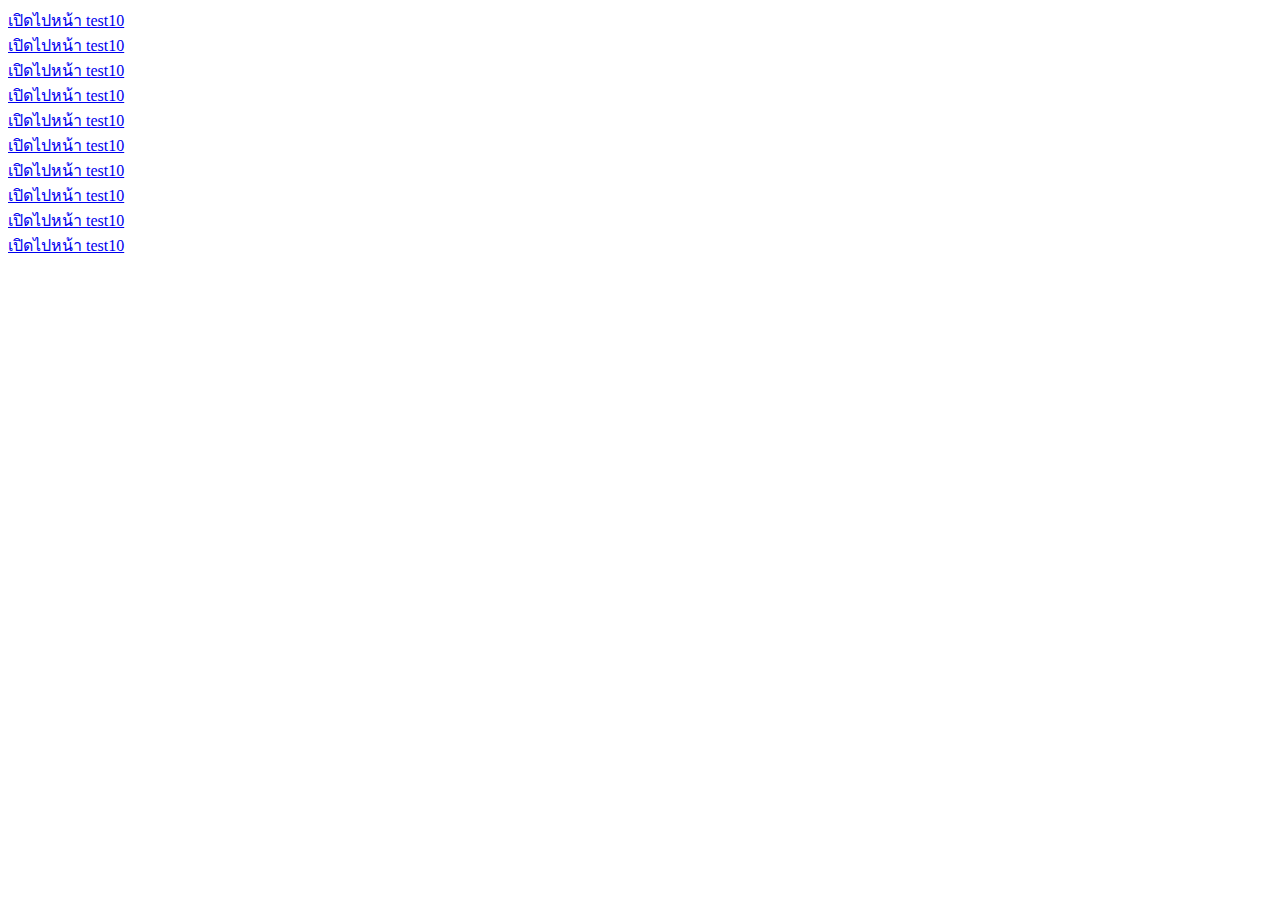
<file: index.html>
<!DOCTYPE html>
<html lang="en">
<head>
    <meta charset="UTF-8">
    <meta name="viewport" content="width=device-width, initial-scale=1.0">
    <title>Document</title>
</head>
<body>
    <a href="tesst_01.html">เปิดไปหน้า test10</a><br>
    <a href="test_02.htm">เปิดไปหน้า test10</a><br>
    <a href="test_03.htm">เปิดไปหน้า test10</a><br>
    <a href="test_04.htm">เปิดไปหน้า test10</a><br>
    <a href="test_05.htm">เปิดไปหน้า test10</a><br>
    <a href="test_06.htm">เปิดไปหน้า test10</a><br>
    <a href="test_07.htm">เปิดไปหน้า test10</a><br>
    <a href="test_08.htm">เปิดไปหน้า test10</a><br>
    <a href="test_09.htm">เปิดไปหน้า test10</a><br>
    <a href="test_10.htm">เปิดไปหน้า test10</a><br>

</body>
</html>
</file>
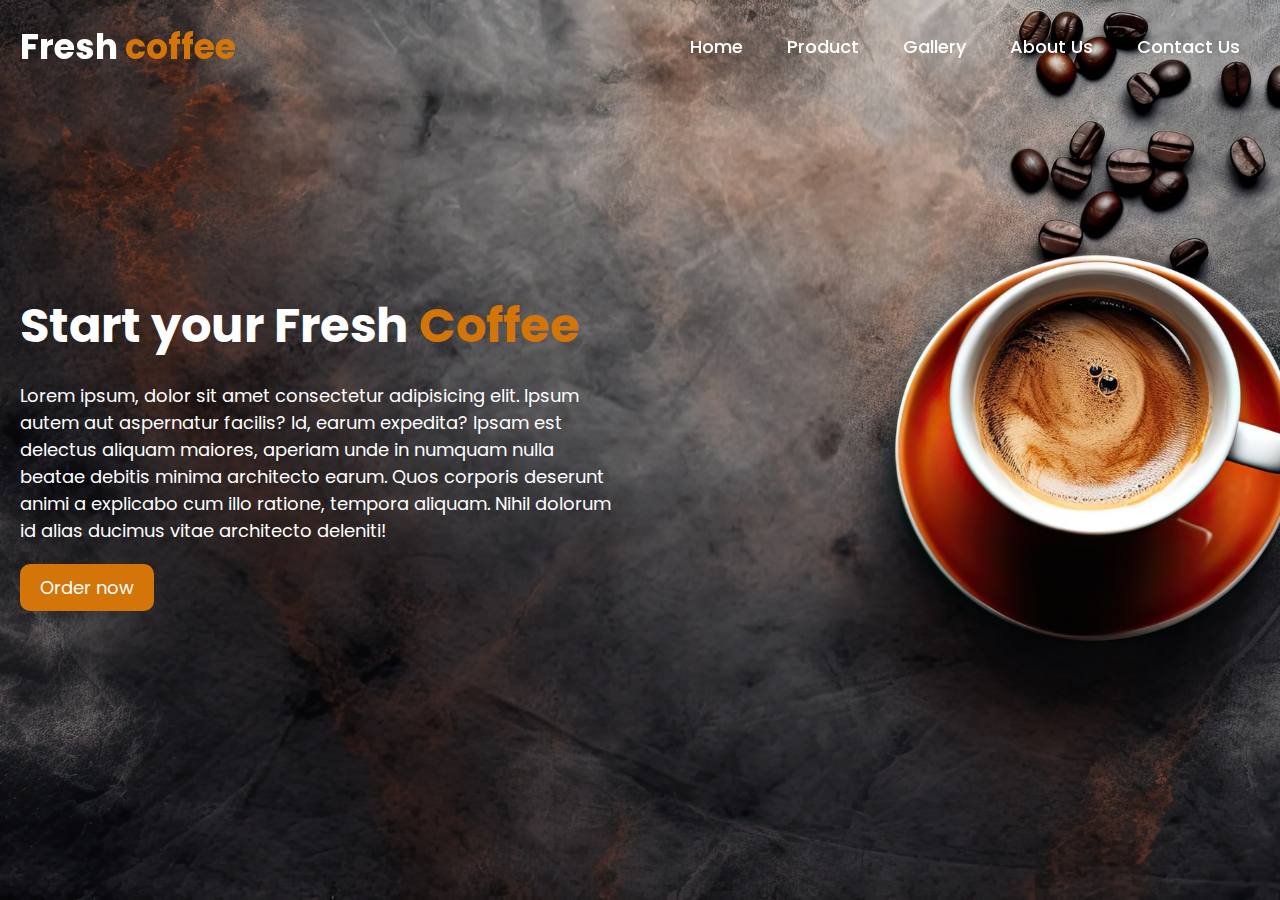
<file: work2/index.html>
<!-- https://www.iconarchive.com/ -->
<!-- https://pixabay.com/ -->

<!DOCTYPE html>
<html lang="en">
<head>
    <meta charset="UTF-8">
    <meta name="viewport" content="width=device-width, initial-scale=1.0">
    <title>Coffee</title>
    <link rel="shortcut icon" href="./images/logo.png" type="image/png">
    <link rel="stylesheet" href="./css/style.css">
</head>
<body>
    <header>
        <nav class="navbar">
            <a href="#" class="logo">
                Fresh
                <span>coffee</span>
            </a>
    
            <ul>
                <li><a href="#">Home</a></li>
                <li><a href="#">Product</a></li>
                <li><a href="#">Gallery</a></li>
                <li><a href="#">About Us</a></li>
                <li><a href="#">Contact Us</a></li>
            </ul>

        </nav>
    
       </header>
        <section class="coffee-selection">
            <div class="content">
                <h1>Start your Fresh <span>Coffee</span></h1>
                <p>
                    Lorem ipsum, dolor sit amet consectetur adipisicing elit. Ipsum autem aut aspernatur facilis? Id, earum expedita? Ipsam est delectus aliquam maiores, aperiam unde in numquam nulla beatae debitis minima architecto earum. Quos corporis deserunt animi a explicabo cum illo ratione, tempora aliquam. Nihil dolorum id alias ducimus vitae architecto deleniti!
                </p>
                <button>Order now</button>
            </div>
        </section>
        </div>
    </div>

</body>
</html>
</file>
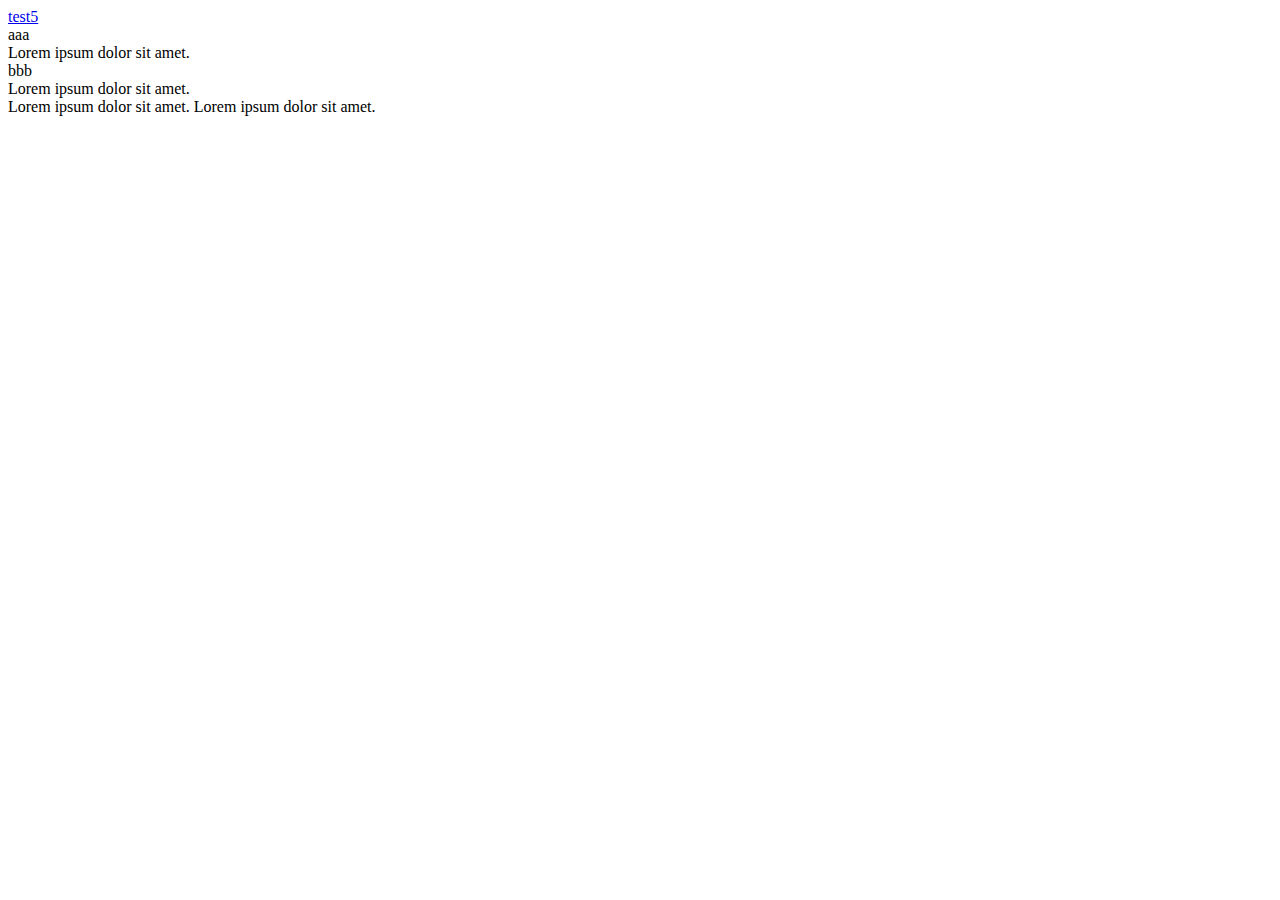
<file: test_04.htm>
<!DOCTYPE html>
<html lang="en">
<head>
    <meta charset="UTF-8">
    <meta name="viewport" content="width=device-width, initial-scale=1.0">
    <title>Document</title>
</head>
<body>
    <a href="test_05.htm">test5</a>
    <!-- การจัดกลุ่มเนื้อหา -->
    <!-- division tag  (block tag)-->
    <div>
        aaa <br>
        Lorem ipsum dolor sit amet.
    </div>

    <div>
        bbb <br>
        Lorem ipsum dolor sit amet.
    </div>

    <!-- span tag (inline tag)-->
    <span>Lorem ipsum dolor sit amet.</span>
    <span>Lorem ipsum dolor sit amet.</span>

    
</body>
</html>
</file>
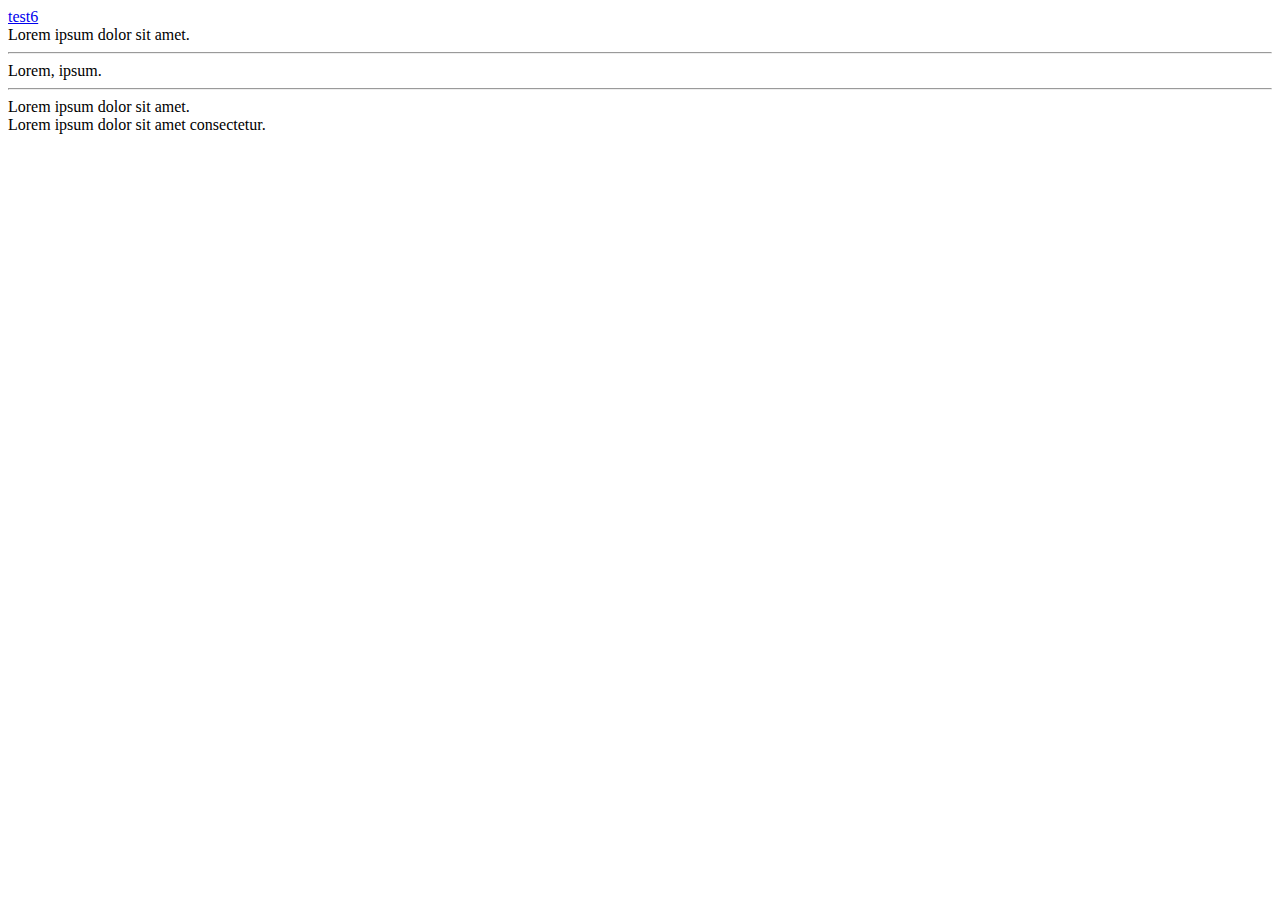
<file: test_05.htm>
<!DOCTYPE html>
<html lang="en">
<head>
    <meta charset="UTF-8">
    <meta name="viewport" content="width=device-width, initial-scale=1.0">
    <title>Document</title>
</head>
<body>
    <a href="test_06.htm">test6</a> <br>
    <!--horizontal tag(block tag)-->
    Lorem ipsum dolor sit amet. <hr> 
    Lorem, ipsum. <hr>

    <!-- break tag (inline tag)-->
    Lorem ipsum dolor sit amet. <br>
    Lorem ipsum dolor sit amet consectetur. <br>


</body>
</html>
</file>
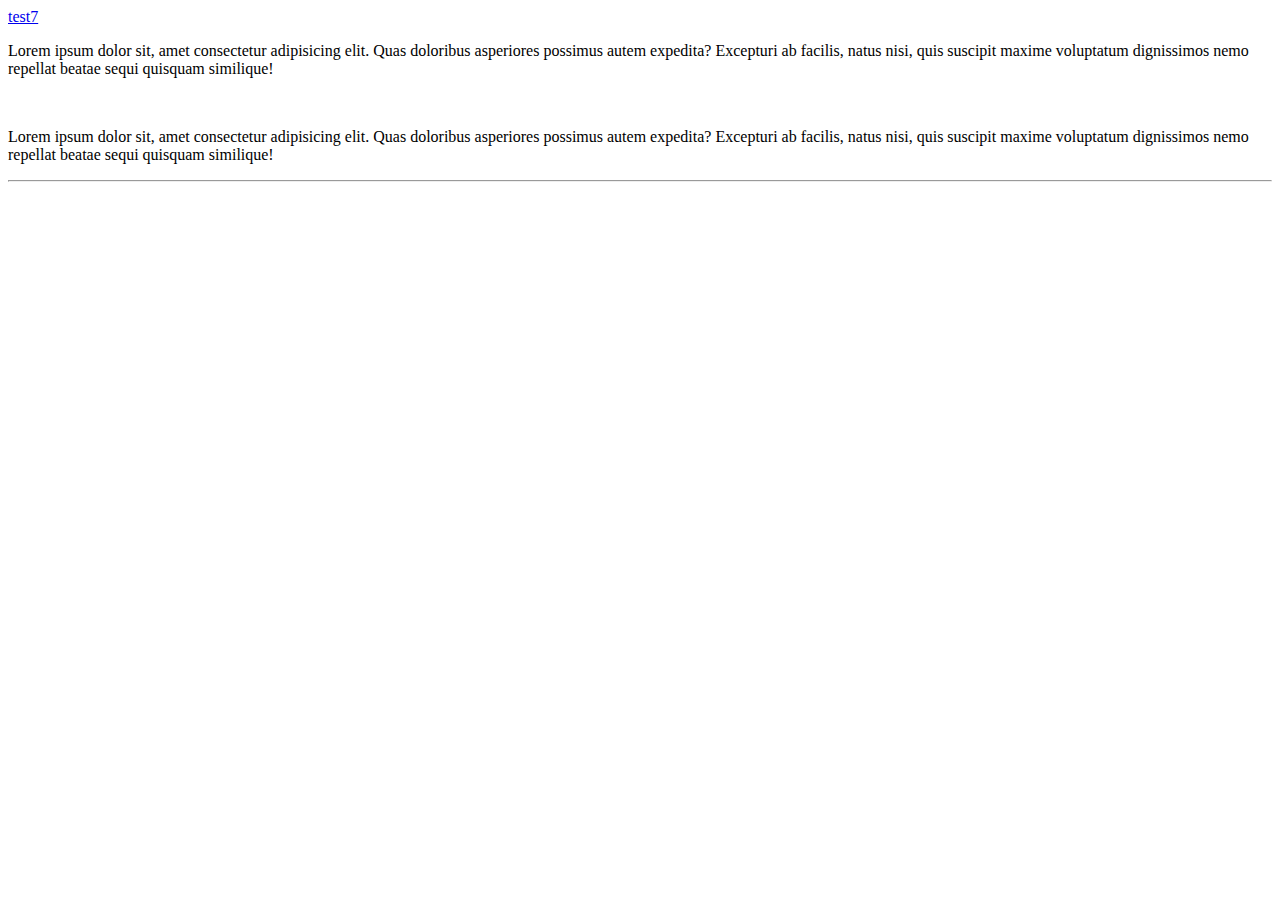
<file: test_06.htm>
<!DOCTYPE html>
<html lang="en">
<head>
    <meta charset="UTF-8">
    <meta name="viewport" content="width=device-width, initial-scale=1.0">
    <title>Document</title>
</head>
<body>
    <a href="test_07.htm">test7</a>
    <p>
        Lorem ipsum dolor sit, amet consectetur adipisicing elit. Quas doloribus asperiores possimus autem expedita? Excepturi ab facilis, natus nisi, quis suscipit maxime voluptatum dignissimos nemo repellat beatae sequi quisquam similique!
    
    </p> <br>
    <p>
        Lorem ipsum dolor sit, amet consectetur adipisicing elit. Quas doloribus asperiores possimus autem expedita? Excepturi ab facilis, natus nisi, quis suscipit maxime voluptatum dignissimos nemo repellat beatae sequi quisquam similique!
    
    </p> <hr>

</body>
</html>
</file>
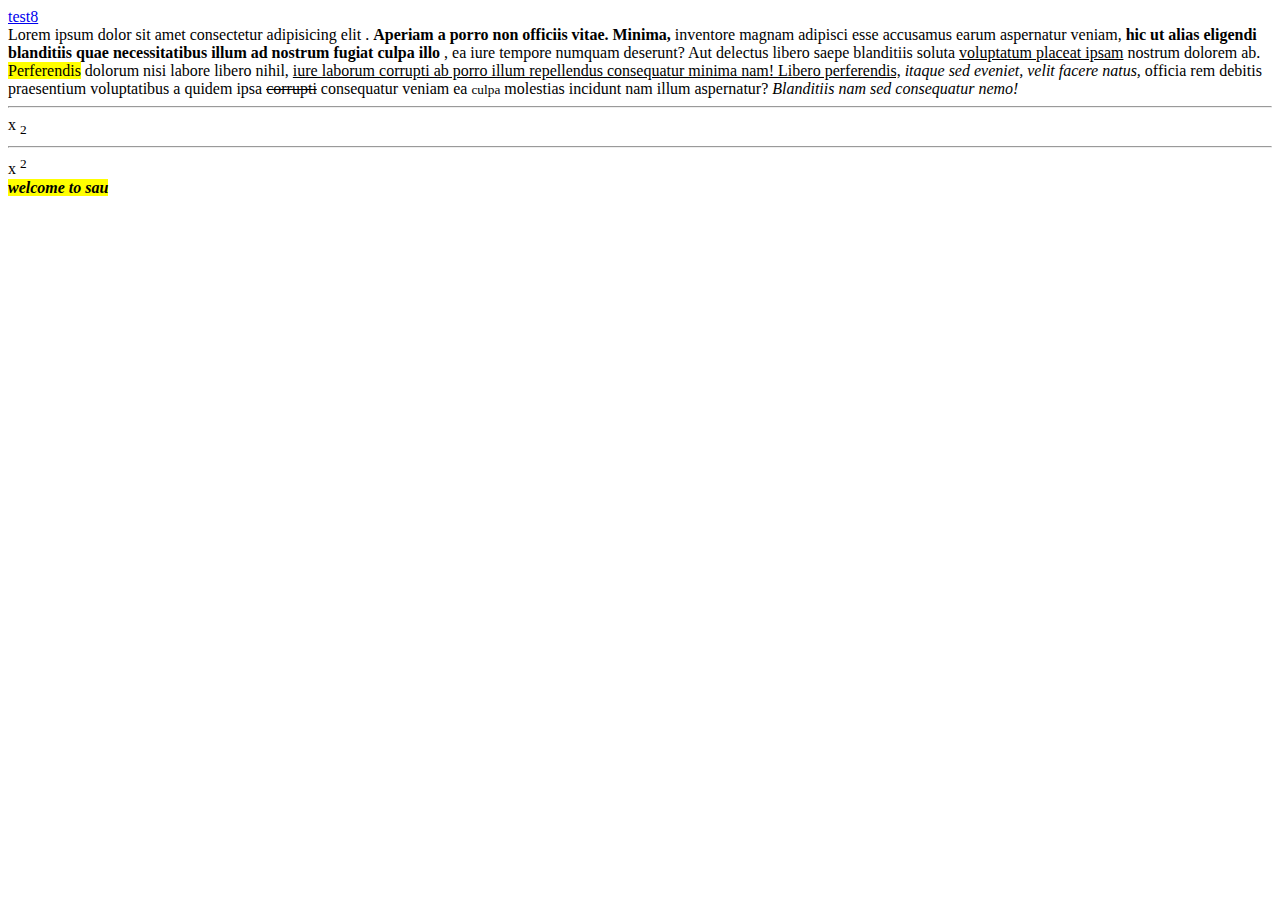
<file: test_07.htm>
<!DOCTYPE html>
<html lang="en">
<head>
    <meta charset="UTF-8">
    <meta name="viewport" content="width=device-width, initial-scale=1.0">
    <title>Document</title>
</head>
<body>
    <!-- text formating tag (inline tag) -->
    <!-- strong มีผลกับ seo มากกว่า b (inline tag): ทำตัวหา-->
    <!-- em มีผล  กับ seo มากกว่า i (inline tag): ตัวเอียง -->
    <!-- ins มีผล กับ seo มากกว่า u (inline tag): เส้นขีด -->
    <!-- small(inline tag) :เนื้อหาเล็ก -->
    <!-- del(inline tag) : ขีดค่า -->
    <!-- mark : ไว้สําหรับ highlight -->
    <a href="test_08.htm">test8</a> <br>

     Lorem ipsum dolor sit amet consectetur adipisicing elit  . <b>Aperiam a porro non officiis vitae. Minima,</b> inventore magnam adipisci esse accusamus earum aspernatur veniam, <strong>hic ut alias eligendi blanditiis quae necessitatibus illum ad nostrum fugiat culpa illo</strong> , ea iure tempore numquam deserunt? Aut delectus libero saepe blanditiis soluta <u>voluptatum placeat ipsam</u> nostrum dolorem ab. <mark>Perferendis</mark> dolorum nisi labore libero nihil, <ins>iure laborum corrupti ab porro illum repellendus consequatur minima nam! Libero perferendis,</ins> <i>itaque sed eveniet, velit facere natus,</i> officia rem debitis praesentium voluptatibus a quidem ipsa <del>corrupti</del> consequatur veniam ea <small>culpa</small> molestias incidunt nam illum aspernatur? 
     <em>Blanditiis nam sed consequatur nemo!</em> <hr>

    x <sub>2</sub><hr>
    x <sup>2</sup> <br>

    <strong><em><mark> welcome to sau</mark></em></strong>
</body>
</html>
</file>
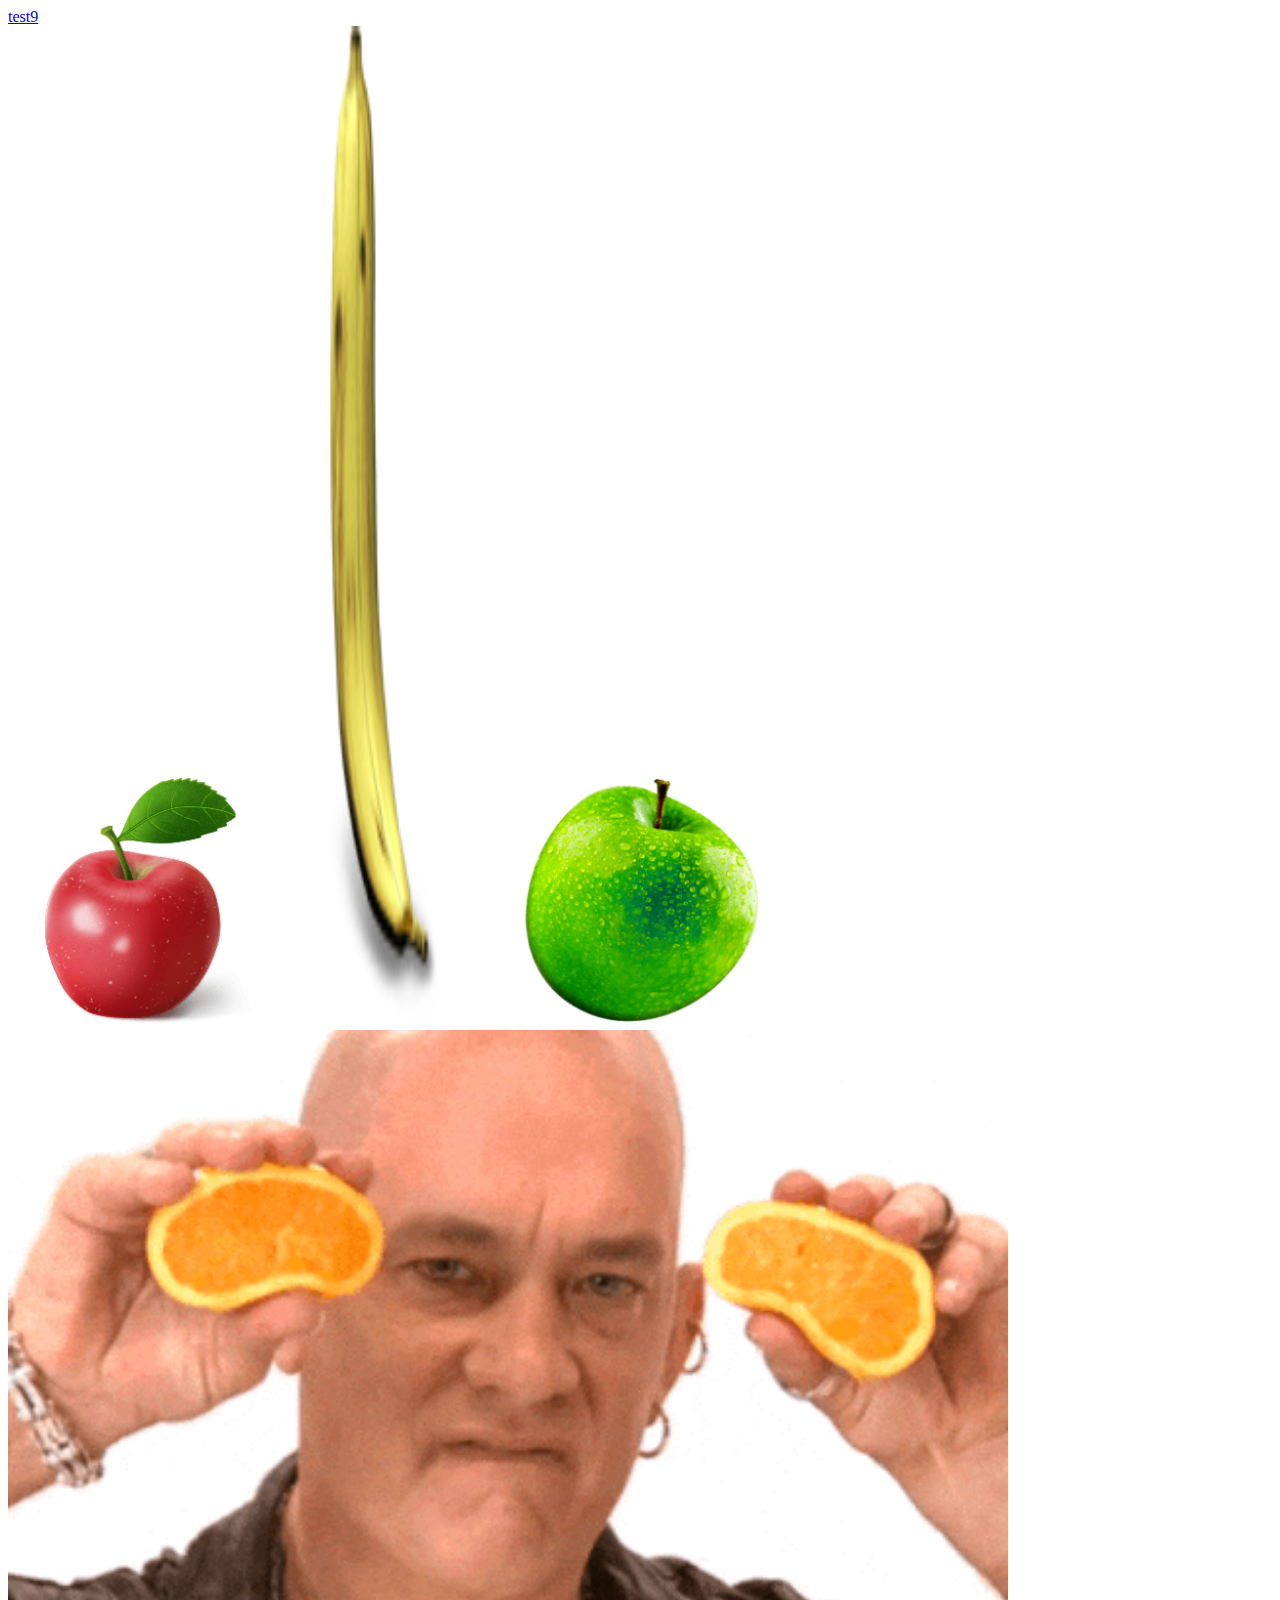
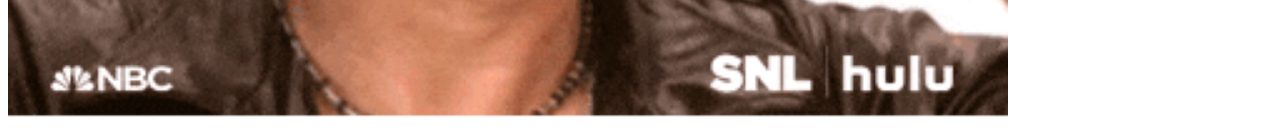
<file: test_08.htm>
<!DOCTYPE html>
<html lang="en">
<head>
    <meta charset="UTF-8">
    <meta name="viewport" content="width=device-width, initial-scale=1.0">
    <title>Document</title>
</head>
<body>
    <!-- img tag (inline tag) -->
<a href="test_09.htm">test9</a> <br>
<img src="./img/apple.png" alt="apple" width="250px">
<img src="./img/banana.png" alt="banana" height="1000px" width="250px">
<img src="./img/greenapple.png" alt="greenapple" width="250px"><br>

<img src="./img/orange.gif" alt="greenapple" width="1000px">

<br>
 

</body>
</html>
</file>
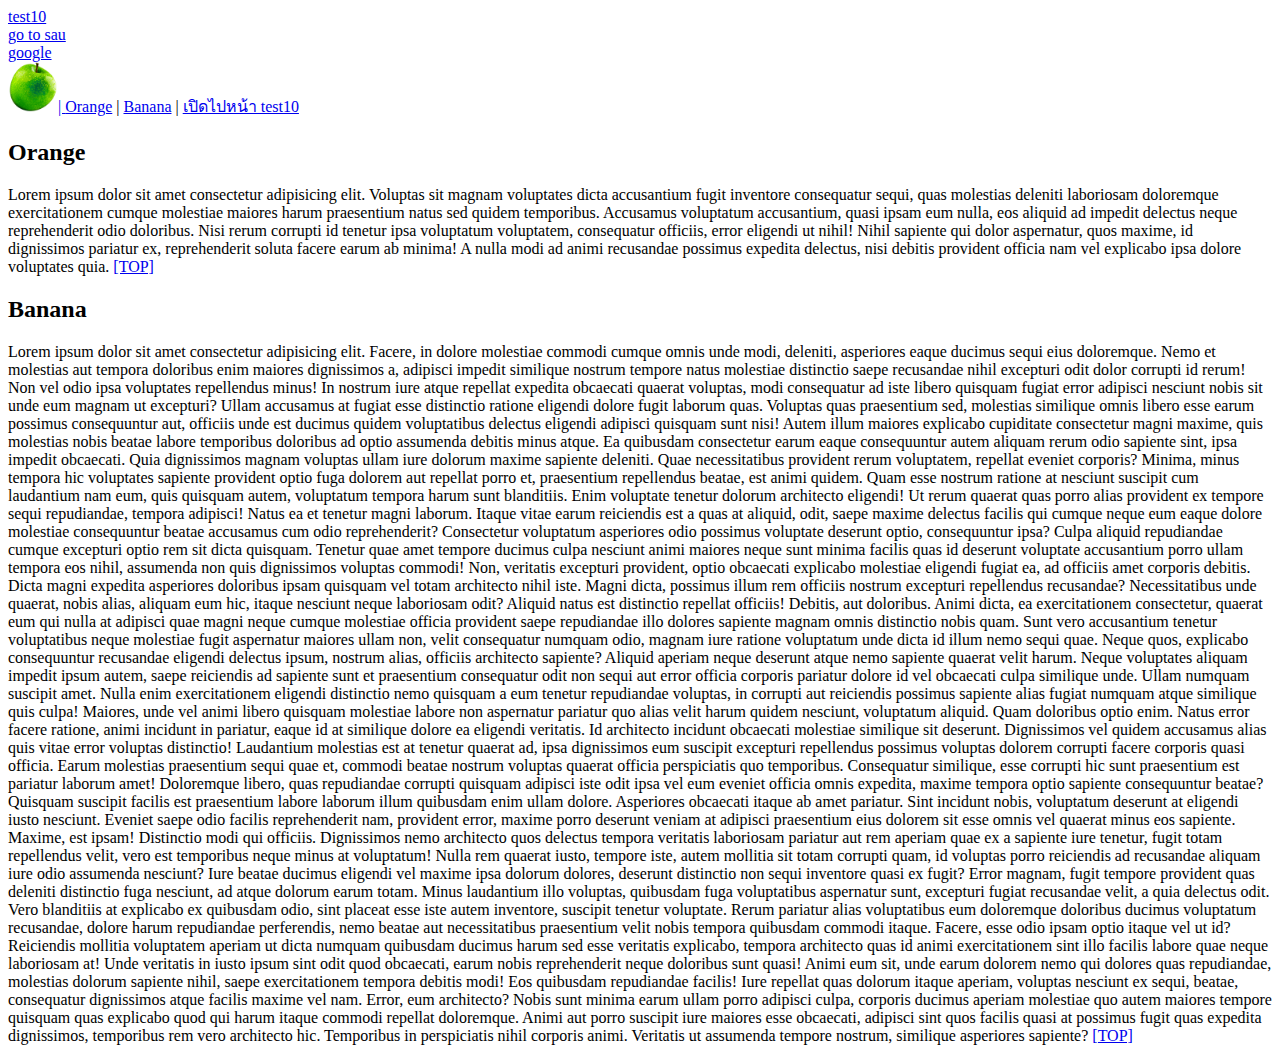
<file: test_09.htm>
<!DOCTYPE html>
<html lang="en">
<head>
    <meta charset="UTF-8">
    <meta name="viewport" content="width=device-width, initial-scale=1.0">
    <title>Document</title>
</head>
<body>
    <a href="test_10.htm">test10</a> <br>
<!-- LINK TAG (inline tag) -->
    <!-- ไปเว็บอื่น -->
     <a href="https://www.sau.ac.th">go to sau</a> <br>
     <a href="http://www.google.com" target="_blank" > google</a>     <br>
     <a href="https://www.google.com/url?sa=i&url=https%3A%2F%2Ffreshsensations.com.au%2Fproducts%2Fapples-delicious-1kg&psig=AOvVaw1zpQRqewHEIX5VcMHoXjoM&ust=1736916226369000&source=images&cd=vfe&opi=89978449&ved=0CBQQjRxqFwoTCPDP-6Wz9IoDFQAAAAAdAAAAABAJ"id="id_top">
    <img src="./img/greenapple.png" alt="greenapple" width="50px">|

     </a>
     <a href="#id_orange" >Orange</a> |
     <a href="#id_banana">Banana</a> |
    <!-- page อื่นๆ -->
     <a href="test_10.htm">เปิดไปหน้า test10</a><br>
    <!-- ไปส่วนต่างๆใน page ปัจจุบัน -->
    <p>
        <h2 id ="id_orange">Orange</h2>
        Lorem ipsum dolor sit amet consectetur adipisicing elit. Voluptas sit magnam voluptates dicta accusantium fugit inventore consequatur sequi, quas molestias deleniti laboriosam doloremque exercitationem cumque molestiae maiores harum praesentium natus sed quidem temporibus. Accusamus voluptatum accusantium, quasi ipsam eum nulla, eos aliquid ad impedit delectus neque reprehenderit odio doloribus. Nisi rerum corrupti id tenetur ipsa voluptatum voluptatem, consequatur officiis, error eligendi ut nihil! Nihil sapiente qui dolor aspernatur, quos maxime, id dignissimos pariatur ex, reprehenderit soluta facere earum ab minima! A nulla modi ad animi recusandae possimus expedita delectus, nisi debitis provident officia nam vel explicabo ipsa dolore voluptates quia.
        <a href="#id_top">[TOP]</a>
    </p>

    <p>
        <h2 id="id_banana">Banana</h2>
    Lorem ipsum dolor sit amet consectetur adipisicing elit. Facere, in dolore molestiae commodi cumque omnis unde modi, deleniti, asperiores eaque ducimus sequi eius doloremque. Nemo et molestias aut tempora doloribus enim maiores dignissimos a, adipisci impedit similique nostrum tempore natus molestiae distinctio saepe recusandae nihil excepturi odit dolor corrupti id rerum! Non vel odio ipsa voluptates repellendus minus! In nostrum iure atque repellat expedita obcaecati quaerat voluptas, modi consequatur ad iste libero quisquam fugiat error adipisci nesciunt nobis sit unde eum magnam ut excepturi? Ullam accusamus at fugiat esse distinctio ratione eligendi dolore fugit laborum quas. Voluptas quas praesentium sed, molestias similique omnis libero esse earum possimus consequuntur aut, officiis unde est ducimus quidem voluptatibus delectus eligendi adipisci quisquam sunt nisi! Autem illum maiores explicabo cupiditate consectetur magni maxime, quis molestias nobis beatae labore temporibus doloribus ad optio assumenda debitis minus atque. Ea quibusdam consectetur earum eaque consequuntur autem aliquam rerum odio sapiente sint, ipsa impedit obcaecati. Quia dignissimos magnam voluptas ullam iure dolorum maxime sapiente deleniti. Quae necessitatibus provident rerum voluptatem, repellat eveniet corporis? Minima, minus tempora hic voluptates sapiente provident optio fuga dolorem aut repellat porro et, praesentium repellendus beatae, est animi quidem. Quam esse nostrum ratione at nesciunt suscipit cum laudantium nam eum, quis quisquam autem, voluptatum tempora harum sunt blanditiis. Enim voluptate tenetur dolorum architecto eligendi! Ut rerum quaerat quas porro alias provident ex tempore sequi repudiandae, tempora adipisci! Natus ea et tenetur magni laborum. Itaque vitae earum reiciendis est a quas at aliquid, odit, saepe maxime delectus facilis qui cumque neque eum eaque dolore molestiae consequuntur beatae accusamus cum odio reprehenderit? Consectetur voluptatum asperiores odio possimus voluptate deserunt optio, consequuntur ipsa? Culpa aliquid repudiandae cumque excepturi optio rem sit dicta quisquam. Tenetur quae amet tempore ducimus culpa nesciunt animi maiores neque sunt minima facilis quas id deserunt voluptate accusantium porro ullam tempora eos nihil, assumenda non quis dignissimos voluptas commodi! Non, veritatis excepturi provident, optio obcaecati explicabo molestiae eligendi fugiat ea, ad officiis amet corporis debitis. Dicta magni expedita asperiores doloribus ipsam quisquam vel totam architecto nihil iste. Magni dicta, possimus illum rem officiis nostrum excepturi repellendus recusandae? Necessitatibus unde quaerat, nobis alias, aliquam eum hic, itaque nesciunt neque laboriosam odit? Aliquid natus est distinctio repellat officiis! Debitis, aut doloribus. Animi dicta, ea exercitationem consectetur, quaerat eum qui nulla at adipisci quae magni neque cumque molestiae officia provident saepe repudiandae illo dolores sapiente magnam omnis distinctio nobis quam. Sunt vero accusantium tenetur voluptatibus neque molestiae fugit aspernatur maiores ullam non, velit consequatur numquam odio, magnam iure ratione voluptatum unde dicta id illum nemo sequi quae. Neque quos, explicabo consequuntur recusandae eligendi delectus ipsum, nostrum alias, officiis architecto sapiente? Aliquid aperiam neque deserunt atque nemo sapiente quaerat velit harum. Neque voluptates aliquam impedit ipsum autem, saepe reiciendis ad sapiente sunt et praesentium consequatur odit non sequi aut error officia corporis pariatur dolore id vel obcaecati culpa similique unde. Ullam numquam suscipit amet. Nulla enim exercitationem eligendi distinctio nemo quisquam a eum tenetur repudiandae voluptas, in corrupti aut reiciendis possimus sapiente alias fugiat numquam atque similique quis culpa! Maiores, unde vel animi libero quisquam molestiae labore non aspernatur pariatur quo alias velit harum quidem nesciunt, voluptatum aliquid. Quam doloribus optio enim. Natus error facere ratione, animi incidunt in pariatur, eaque id at similique dolore ea eligendi veritatis. Id architecto incidunt obcaecati molestiae similique sit deserunt. Dignissimos vel quidem accusamus alias quis vitae error voluptas distinctio! Laudantium molestias est at tenetur quaerat ad, ipsa dignissimos eum suscipit excepturi repellendus possimus voluptas dolorem corrupti facere corporis quasi officia. Earum molestias praesentium sequi quae et, commodi beatae nostrum voluptas quaerat officia perspiciatis quo temporibus. Consequatur similique, esse corrupti hic sunt praesentium est pariatur laborum amet! Doloremque libero, quas repudiandae corrupti quisquam adipisci iste odit ipsa vel eum eveniet officia omnis expedita, maxime tempora optio sapiente consequuntur beatae? Quisquam suscipit facilis est praesentium labore laborum illum quibusdam enim ullam dolore. Asperiores obcaecati itaque ab amet pariatur. Sint incidunt nobis, voluptatum deserunt at eligendi iusto nesciunt. Eveniet saepe odio facilis reprehenderit nam, provident error, maxime porro deserunt veniam at adipisci praesentium eius dolorem sit esse omnis vel quaerat minus eos sapiente. Maxime, est ipsam! Distinctio modi qui officiis. Dignissimos nemo architecto quos delectus tempora veritatis laboriosam pariatur aut rem aperiam quae ex a sapiente iure tenetur, fugit totam repellendus velit, vero est temporibus neque minus at voluptatum! Nulla rem quaerat iusto, tempore iste, autem mollitia sit totam corrupti quam, id voluptas porro reiciendis ad recusandae aliquam iure odio assumenda nesciunt? Iure beatae ducimus eligendi vel maxime ipsa dolorum dolores, deserunt distinctio non sequi inventore quasi ex fugit? Error magnam, fugit tempore provident quas deleniti distinctio fuga nesciunt, ad atque dolorum earum totam. Minus laudantium illo voluptas, quibusdam fuga voluptatibus aspernatur sunt, excepturi fugiat recusandae velit, a quia delectus odit. Vero blanditiis at explicabo ex quibusdam odio, sint placeat esse iste autem inventore, suscipit tenetur voluptate. Rerum pariatur alias voluptatibus eum doloremque doloribus ducimus voluptatum recusandae, dolore harum repudiandae perferendis, nemo beatae aut necessitatibus praesentium velit nobis tempora quibusdam commodi itaque. Facere, esse odio ipsam optio itaque vel ut id? Reiciendis mollitia voluptatem aperiam ut dicta numquam quibusdam ducimus harum sed esse veritatis explicabo, tempora architecto quas id animi exercitationem sint illo facilis labore quae neque laboriosam at! Unde veritatis in iusto ipsum sint odit quod obcaecati, earum nobis reprehenderit neque doloribus sunt quasi! Animi eum sit, unde earum dolorem nemo qui dolores quas repudiandae, molestias dolorum sapiente nihil, saepe exercitationem tempora debitis modi! Eos quibusdam repudiandae facilis! Iure repellat quas dolorum itaque aperiam, voluptas nesciunt ex sequi, beatae, consequatur dignissimos atque facilis maxime vel nam. Error, eum architecto? Nobis sunt minima earum ullam porro adipisci culpa, corporis ducimus aperiam molestiae quo autem maiores tempore quisquam quas explicabo quod qui harum itaque commodi repellat doloremque. Animi aut porro suscipit iure maiores esse obcaecati, adipisci sint quos facilis quasi at possimus fugit quas expedita dignissimos, temporibus rem vero architecto hic. Temporibus in perspiciatis nihil corporis animi. Veritatis ut assumenda tempore nostrum, similique asperiores sapiente?
    <a href="#id_top">[TOP]</a>
    </p>


</body>
</html>
</file>
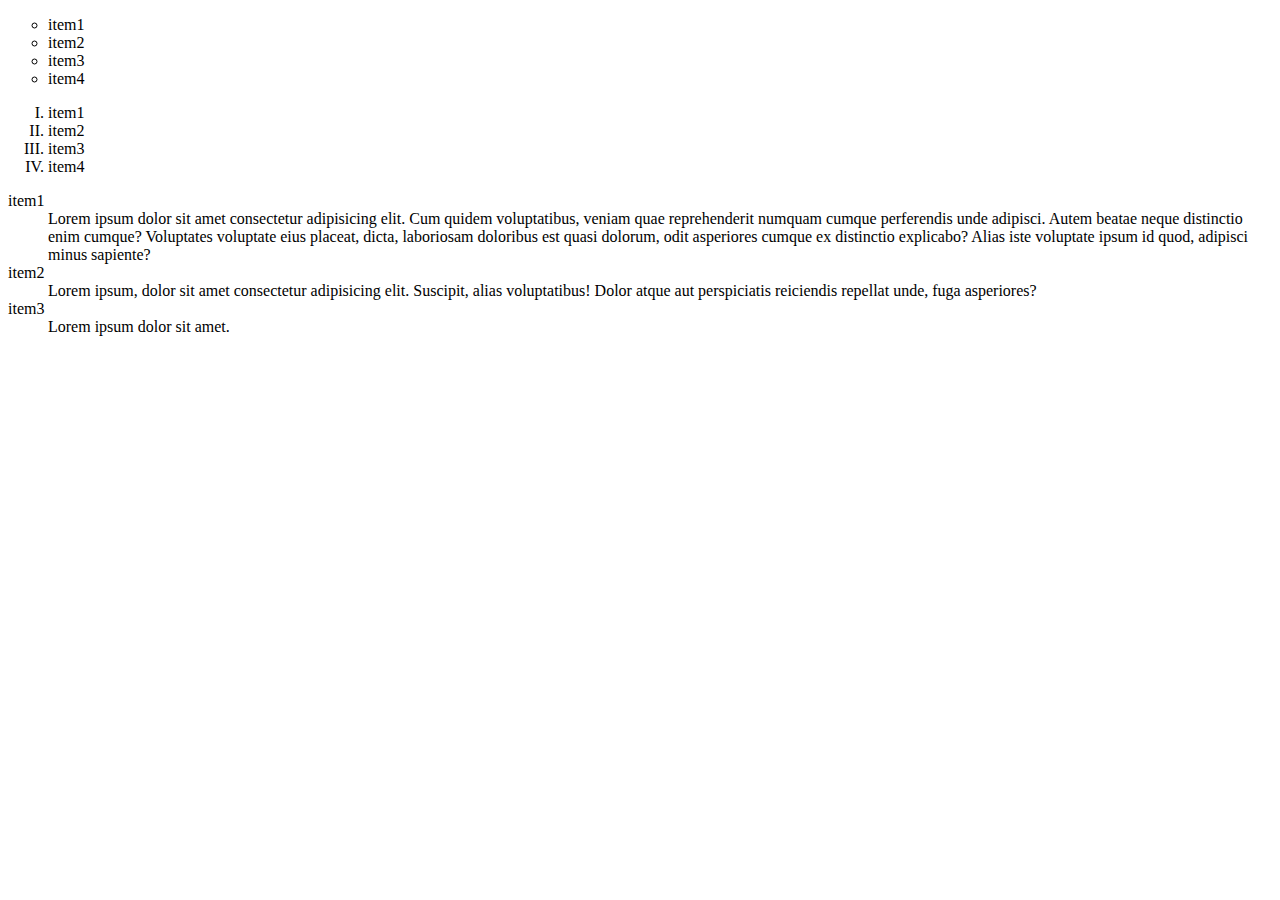
<file: test_10.htm>
<!DOCTYPE html>
<html lang="en">
<head>
    <meta charset="UTF-8">
    <meta name="viewport" content="width=device-width, initial-scale=1.0">
    <title>Document</title>
</head>
<body>
    <!-- List tag (block tag)-->
    <!-- unordered list : ลิสไมมีลำดับ-->
     <ul type="circle"> <!-- disc, circle, square, -->
        
        <li>item1</li> 
        <li>item2</li> 
        <li>item3</li>  
        <li>item4</li>  
            
     </ul>

    <!-- Ordered list (block tag) : ลิสมีลำดับ-->
     <ol type="I"><!-- 1, A, a, I, i -->
        <li>item1</li> 
        <li>item2</li> 
        <li>item3</li>  
        <li>item4</li>       
     </ol>

    <!-- description list /definition list (block tag)  -->
     <dl>
        <dt>item1</dt>
        <dd>Lorem ipsum dolor sit amet consectetur adipisicing elit. Cum quidem voluptatibus, veniam quae reprehenderit numquam cumque perferendis unde adipisci. Autem beatae neque distinctio enim cumque? Voluptates voluptate eius placeat, dicta, laboriosam doloribus est quasi dolorum, odit asperiores cumque ex distinctio explicabo? Alias iste voluptate ipsum id quod, adipisci minus sapiente?</dd>
        <dt>item2</dt>
        <dd>Lorem ipsum, dolor sit amet consectetur adipisicing elit. Suscipit, alias voluptatibus! Dolor atque aut perspiciatis reiciendis repellat unde, fuga asperiores?</dd>
        <dt>item3</dt>
        <dd>Lorem ipsum dolor sit amet.</dd>
     </dl>
</body>
</html>
</file>
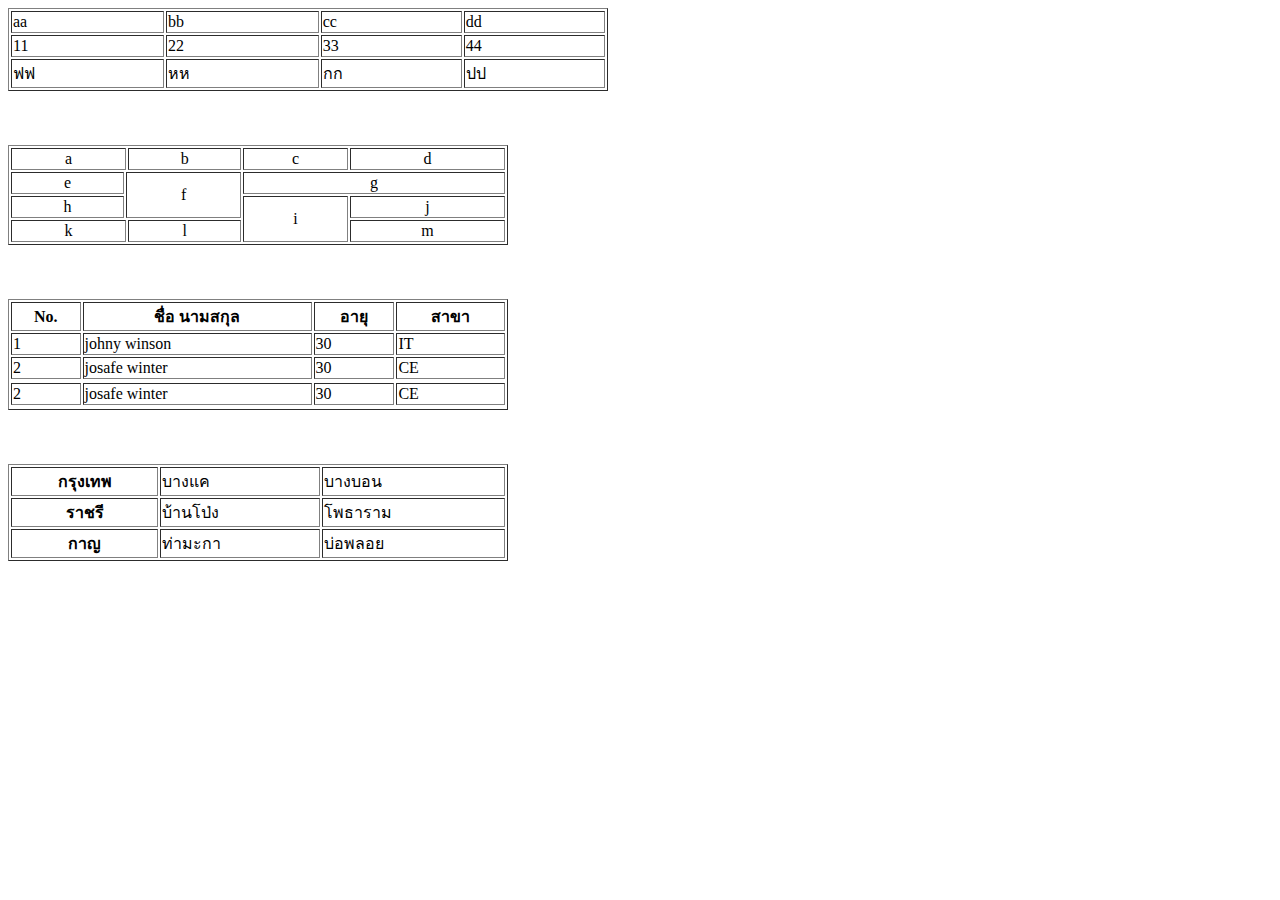
<file: test_11.htm>
<!DOCTYPE html>
<html lang="en">
<head>
    <meta charset="UTF-8">
    <meta name="viewport" content="width=, initial-scale=1.0">
    <title>Document</title>
</head>
<body>
    <!-- table tag :(block tag) -->

    <!-- แบบที่ 1  cell ใน table ขนาดเท่ากัน-->
     <table border="1" width="600px">
        <tr> 
            <!-- tr คือสร้าง row มาก่อนเพื่อทีให้สามารถใช้ td เพื่อสร้าง column ได้  -->
            <td>aa</td>
            <td>bb</td>
            <td>cc</td>
            <td>dd</td> 
        </tr>

        <tr>
            <td>11</td>
            <td>22</td>
            <td>33</td>
            <td>44</td> 
        </tr>

        <tr>
            <td>ฟฟ</td>
            <td>หห</td>
            <td>กก</td>
            <td>ปป</td> 
        </tr>

     </table>
     <br><br><br>
     <!-- แบบที่ 2  cell ใน table ขนาดไม่เท่ากัน -->
      <!-- ควรมองภาพรวมก่อนว่ามีกี่ row กี่ column -->
     <table border="1" width="500px" style="text-align: center;">

        <tr>
            <td colspan="2">a</td>
            <td>b</td>
            <td>c</td>
            <td>d</td>
        </tr>
        <!-- colspan = ย่อมาจาก column + span -->
        <tr>
            <td>e</td>
            <td colspan="2" rowspan="2">f</td>
            <td colspan="2">g</td>
        </tr>
        <!-- rowspan = ย่อมาจาก row + span -->
        <tr>
            <td>h</td>
            <td rowspan="2">i</td>
            <td>j</td>
        </tr>

        <tr>
            <td colspan="2">k</td>
            <td>l</td>
            <td>m</td>
            
        </tr>
        <!-- ต้องซูมดูดีๆว่า e=h a=k  -->
     </table>
     <br><br><br>
     <!-- แบบที่ 3 แบบมีกำหนดหัวตาราง -->   
     <!-- หัวตารางแนวตั้ง -->
     <table border="1" width=" 500px ">
        <tr>
            <th>No. </th>
            <th>ชื่อ นามสกุล</th>
            <th>อายุ</th>
            <th>สาขา</th>
            <!-- th h ของth มาจากคำว่า head จะใช้เฉพาะแค่ row ที่ เป็นหัวตาราง และ th จะทำให้ตัวหนังสือหนาขึ้น -->
        </tr>
        <tr>
            <td>1</td>
            <td>johny winson</td>
            <td>30</td>
            <td>IT</td>
        </tr>
            <td>2</td>
            <td>josafe winter</td>
            <td>30</td>
            <td>CE</td>
        <tr>
        </tr>
            <td>2</td>
            <td>josafe winter</td>
            <td>30</td>
            <td>CE</td>
         <tr>

        </tr>
     </table>
    <br><br><br>
    <!-- หัวตารางแนวนอน -->
    <table border="1" width=" 500px " >
        <tr>
            <th>กรุงเทพ </th>
            <td>บางแค</td>
            <td>บางบอน</td>
        </tr>
        <tr>
            <th>ราชรี </th>
            <td>บ้านโป่ง</td>
            <td>โพธาราม</td>
        </tr>
        <tr>
            <th>กาญ </th>
            <td>ท่ามะกา</td>
            <td>บ่อพลอย</td>
        </tr>

   </table>

</body>
</html>
</file>
<file: work2/css/style.css>
@import url('https://fonts.googleapis.com/css2?family=Itim&family=Kanit:ital,wght@0,100;0,200;0,300;0,400;0,500;0,600;0,700;0,800;0,900;1,100;1,200;1,300;1,400;1,500;1,600;1,700;1,800;1,900&family=Poppins:ital,wght@0,100;0,200;0,300;0,400;0,500;0,600;0,700;0,800;0,900;1,100;1,200;1,300;1,400;1,500;1,600;1,700;1,800;1,900&display=swap');

* {
    margin: 0;
    padding: 0;
    box-sizing: border-box;
    font-family: "Poppins", sans-serif;
}

body{
    background: url("./../images/coffee.jpeg") no-repeat center/cover;
    height: 100vh;
    width: 100%;
    background-position: center;
    background-size: cover;
}

header{
    position : fixed;
    width: 100%;
 
}

.navbar{
    max-width: 1980px;
    display: flex;
    align-items: center;
    justify-content: space-between;
    padding: 20px 20px;
    margin: 0 auto;
}

.navbar .logo {
    color: #ffffff;
    text-decoration: none;
    /* text-decoration: none; โดยปกติ a จะมีเส้นใต้ถ้าไม่อยากให้มีก็ต้องใช้ฟังชั่นนี้ */
    font-size: 35px;
    font-weight: bold;

}

.navbar .logo span  {
    color: #d47509;
}

.navbar .logo:hover{
    color: #d47509;
    transition: all 0.3s ease 0s;
}


.navbar ul li {
    list-style: none;
    display: inline-block;
    padding: 0 20px;
}

.navbar ul li a{
    text-decoration: none;
    color: #ffffff;
    font-size: 18px;
    font-weight: 500;
}

.navbar ul li a:hover{
    color: #d47509;
    border: #d47509 solid 2px;
    border-radius: 10px;
    padding: 5px;
    transition: all 0.3s ease 0s;
}

.coffee-selection{
    display: flex;
    align-items: center;
    height: 100vh;
    padding: 0 20px;
    max-width: 1980px;
    margin: 0 auto;
}

.content{
    max-width: 600px;
}

.content h1{
    color: #ffffff;
    font-size: 48px;
}
.content h1 span{
    color: #d47509;
}

.content p{
    color: #ffffff;
    font-size: 18px;
    margin-top: 20px;
    margin-bottom: 20px;
}

.content button{
    color: #ffffff;
    background: #d47509;
    padding: 10px 20px;
    border: none;
    border-radius: 10px;
    font-size: 18px;
    cursor: pointer;
    font-weight: 50px;
}

.content button:hover{
    background: #ffffff;
    color: #d47509;
    font-weight: bold;
}
</file>
